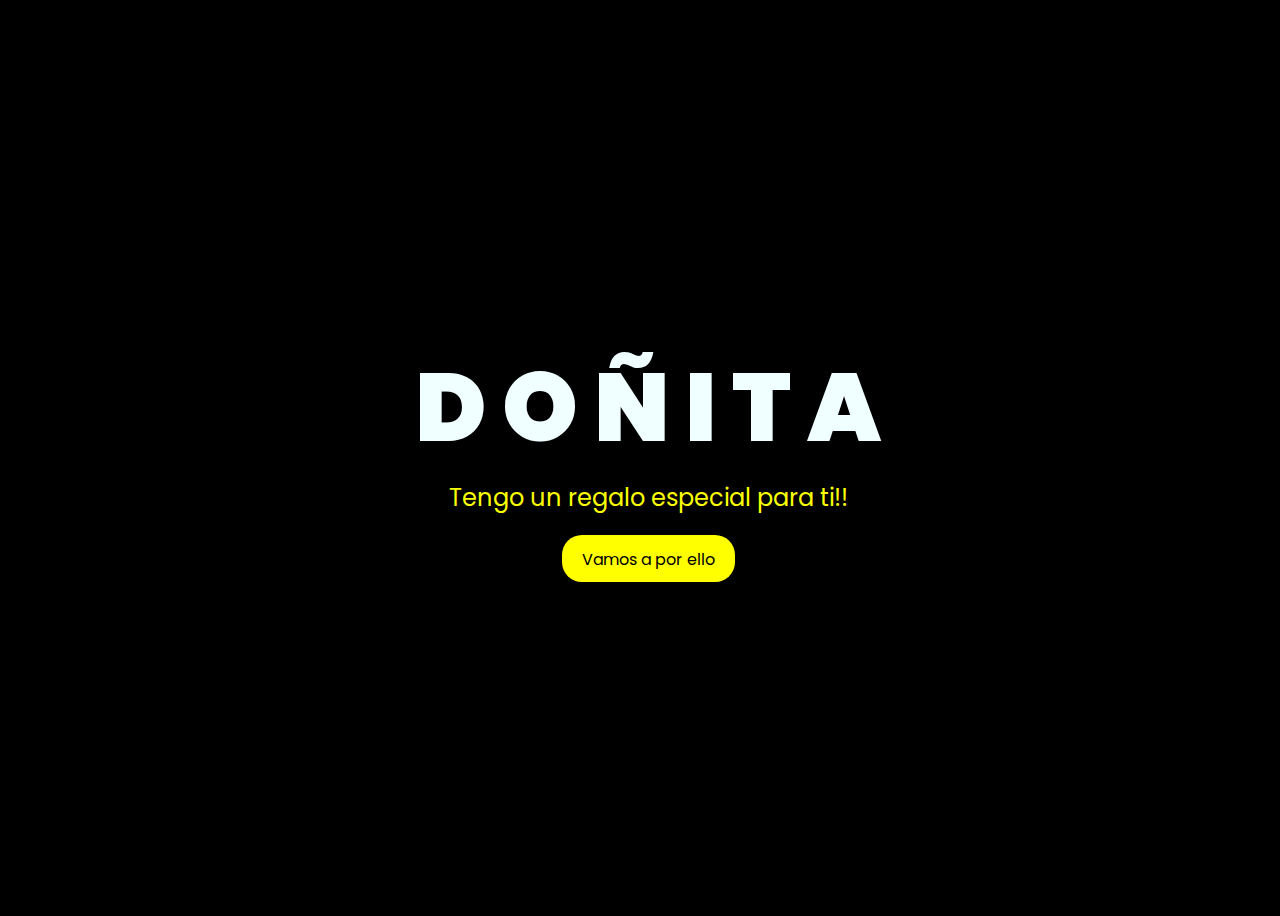
<file: index.html>
<!DOCTYPE html>
<html lang="en">
<head>
    <meta charset="UTF-8">
    <meta http-equiv="X-UA-Compatible" content="IE=edge">
    <meta name="viewport" content="width=device-width, initial-scale=1.0">
    <link rel="stylesheet" href="style.css">
    <link rel="icon" type="image/x-icon">
    <title>EVELYN</title>
</head>
<body>
    <div class="greetings">

        <span>D</span>
        <span>O</span>
        <span>Ñ</span>
        <span>I</span>
	<span>T</span>
	<span>A</span>

    </div>
    <div class="description">
        <span>Tengo un regalo especial para ti!!</span>
    </div>
    <div class="button">
        <button>
            <a href="FLORES.html">Vamos a por ello</a>
        </button>
        
    </div>
</body>
</html>
</file>
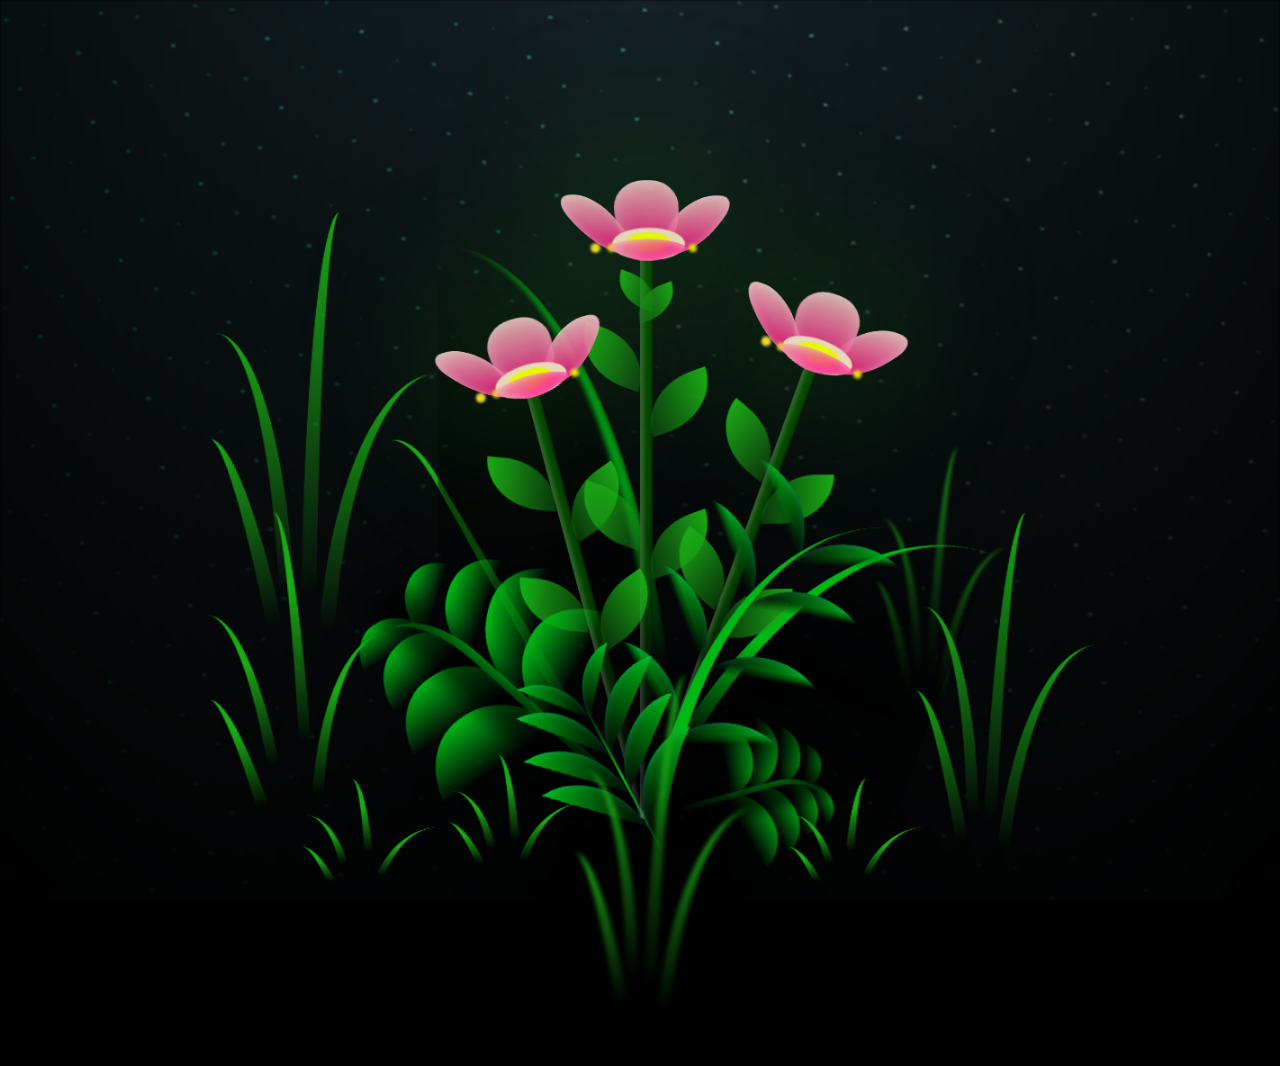
<file: FLORES.html>
<!DOCTYPE html>
<html lang="en">
<head>
    <meta charset="UTF-8">
    <meta http-equiv="X-UA-Compatible" content="IE=edge">
    <meta name="viewport" content="width=device-width, initial-scale=1.0">
    <link rel="stylesheet" href="main.css">
    <link rel="icon" type="image/x-icon">
    <title>EVELYN</title>
</head>

<body class="container">
<audio src="ChristianBasso&HaienQiu-Flowers.mp3" autoplay></audio>
<h1 class="titulo">!ARRIBA ESE ANIMO, EVELYN! <br> <br>
      "Qué hermosas están las flores… me recuerdan a ti 💖"</h1>
  

    <div class="night"></div>
    <div class="flowers">

      <div class="flower flower--1">
        <div class="flower__leafs flower__leafs--1">
          <div class="flower__leaf flower__leaf--1"></div>
          <div class="flower__leaf flower__leaf--2"></div>
          <div class="flower__leaf flower__leaf--3"></div>
          <div class="flower__leaf flower__leaf--4"></div>
          <div class="flower__white-circle"></div>
  
          <div class="flower__light flower__light--1"></div>
          <div class="flower__light flower__light--2"></div>
          <div class="flower__light flower__light--3"></div>
          <div class="flower__light flower__light--4"></div>
          <div class="flower__light flower__light--5"></div>
          <div class="flower__light flower__light--6"></div>
          <div class="flower__light flower__light--7"></div>
          <div class="flower__light flower__light--8"></div>
  
        </div>
        <div class="flower__line">
          <div class="flower__line__leaf flower__line__leaf--1"></div>
          <div class="flower__line__leaf flower__line__leaf--2"></div>
          <div class="flower__line__leaf flower__line__leaf--3"></div>
          <div class="flower__line__leaf flower__line__leaf--4"></div>
          <div class="flower__line__leaf flower__line__leaf--5"></div>
          <div class="flower__line__leaf flower__line__leaf--6"></div>
        </div>
      </div>
  
      <div class="flower flower--2">
        <div class="flower__leafs flower__leafs--2">
          <div class="flower__leaf flower__leaf--1"></div>
          <div class="flower__leaf flower__leaf--2"></div>
          <div class="flower__leaf flower__leaf--3"></div>
          <div class="flower__leaf flower__leaf--4"></div>
          <div class="flower__white-circle"></div>
  
          <div class="flower__light flower__light--1"></div>
          <div class="flower__light flower__light--2"></div>
          <div class="flower__light flower__light--3"></div>
          <div class="flower__light flower__light--4"></div>
          <div class="flower__light flower__light--5"></div>
          <div class="flower__light flower__light--6"></div>
          <div class="flower__light flower__light--7"></div>
          <div class="flower__light flower__light--8"></div>
  
        </div>
        <div class="flower__line">
          <div class="flower__line__leaf flower__line__leaf--1"></div>
          <div class="flower__line__leaf flower__line__leaf--2"></div>
          <div class="flower__line__leaf flower__line__leaf--3"></div>
          <div class="flower__line__leaf flower__line__leaf--4"></div>
        </div>
      </div>
  
      <div class="flower flower--3">
        <div class="flower__leafs flower__leafs--3">
          <div class="flower__leaf flower__leaf--1"></div>
          <div class="flower__leaf flower__leaf--2"></div>
          <div class="flower__leaf flower__leaf--3"></div>
          <div class="flower__leaf flower__leaf--4"></div>
          <div class="flower__white-circle"></div>
  
          <div class="flower__light flower__light--1"></div>
          <div class="flower__light flower__light--2"></div>
          <div class="flower__light flower__light--3"></div>
          <div class="flower__light flower__light--4"></div>
          <div class="flower__light flower__light--5"></div>
          <div class="flower__light flower__light--6"></div>
          <div class="flower__light flower__light--7"></div>
          <div class="flower__light flower__light--8"></div>
  
        </div>
        <div class="flower__line">
          <div class="flower__line__leaf flower__line__leaf--1"></div>
          <div class="flower__line__leaf flower__line__leaf--2"></div>
          <div class="flower__line__leaf flower__line__leaf--3"></div>
          <div class="flower__line__leaf flower__line__leaf--4"></div>
        </div>
      </div>
  
      <div class="grow-ans" style="--d:1.2s">
        <div class="flower__g-long">
          <div class="flower__g-long__top"></div>
          <div class="flower__g-long__bottom"></div>
        </div>
      </div>
  
      <div class="growing-grass">
        <div class="flower__grass flower__grass--1">
          <div class="flower__grass--top"></div>
          <div class="flower__grass--bottom"></div>
          <div class="flower__grass__leaf flower__grass__leaf--1"></div>
          <div class="flower__grass__leaf flower__grass__leaf--2"></div>
          <div class="flower__grass__leaf flower__grass__leaf--3"></div>
          <div class="flower__grass__leaf flower__grass__leaf--4"></div>
          <div class="flower__grass__leaf flower__grass__leaf--5"></div>
          <div class="flower__grass__leaf flower__grass__leaf--6"></div>
          <div class="flower__grass__leaf flower__grass__leaf--7"></div>
          <div class="flower__grass__leaf flower__grass__leaf--8"></div>
          <div class="flower__grass__overlay"></div>
        </div>
      </div>
  
      <div class="growing-grass">
        <div class="flower__grass flower__grass--2">
          <div class="flower__grass--top"></div>
          <div class="flower__grass--bottom"></div>
          <div class="flower__grass__leaf flower__grass__leaf--1"></div>
          <div class="flower__grass__leaf flower__grass__leaf--2"></div>
          <div class="flower__grass__leaf flower__grass__leaf--3"></div>
          <div class="flower__grass__leaf flower__grass__leaf--4"></div>
          <div class="flower__grass__leaf flower__grass__leaf--5"></div>
          <div class="flower__grass__leaf flower__grass__leaf--6"></div>
          <div class="flower__grass__leaf flower__grass__leaf--7"></div>
          <div class="flower__grass__leaf flower__grass__leaf--8"></div>
          <div class="flower__grass__overlay"></div>
        </div>
      </div>
  
      <div class="grow-ans" style="--d:2.4s">
        <div class="flower__g-right flower__g-right--1">
          <div class="leaf"></div>
        </div>
      </div>
  
      <div class="grow-ans" style="--d:2.8s">
        <div class="flower__g-right flower__g-right--2">
          <div class="leaf"></div>
        </div>
      </div>
  
      <div class="grow-ans" style="--d:2.8s">
        <div class="flower__g-front">
          <div class="flower__g-front__leaf-wrapper flower__g-front__leaf-wrapper--1">
            <div class="flower__g-front__leaf"></div>
          </div>
          <div class="flower__g-front__leaf-wrapper flower__g-front__leaf-wrapper--2">
            <div class="flower__g-front__leaf"></div>
          </div>
          <div class="flower__g-front__leaf-wrapper flower__g-front__leaf-wrapper--3">
            <div class="flower__g-front__leaf"></div>
          </div>
          <div class="flower__g-front__leaf-wrapper flower__g-front__leaf-wrapper--4">
            <div class="flower__g-front__leaf"></div>
          </div>
          <div class="flower__g-front__leaf-wrapper flower__g-front__leaf-wrapper--5">
            <div class="flower__g-front__leaf"></div>
          </div>
          <div class="flower__g-front__leaf-wrapper flower__g-front__leaf-wrapper--6">
            <div class="flower__g-front__leaf"></div>
          </div>
          <div class="flower__g-front__leaf-wrapper flower__g-front__leaf-wrapper--7">
            <div class="flower__g-front__leaf"></div>
          </div>
          <div class="flower__g-front__leaf-wrapper flower__g-front__leaf-wrapper--8">
            <div class="flower__g-front__leaf"></div>
          </div>
          <div class="flower__g-front__line"></div>
        </div>
      </div>
  
      <div class="grow-ans" style="--d:3.2s">
        <div class="flower__g-fr">
          <div class="leaf"></div>
          <div class="flower__g-fr__leaf flower__g-fr__leaf--1"></div>
          <div class="flower__g-fr__leaf flower__g-fr__leaf--2"></div>
          <div class="flower__g-fr__leaf flower__g-fr__leaf--3"></div>
          <div class="flower__g-fr__leaf flower__g-fr__leaf--4"></div>
          <div class="flower__g-fr__leaf flower__g-fr__leaf--5"></div>
          <div class="flower__g-fr__leaf flower__g-fr__leaf--6"></div>
          <div class="flower__g-fr__leaf flower__g-fr__leaf--7"></div>
          <div class="flower__g-fr__leaf flower__g-fr__leaf--8"></div>
        </div>
      </div>
  
      <div class="long-g long-g--0">
        <div class="grow-ans" style="--d:3s">
          <div class="leaf leaf--0"></div>
        </div>
        <div class="grow-ans" style="--d:2.2s">
          <div class="leaf leaf--1"></div>
        </div>
        <div class="grow-ans" style="--d:3.4s">
          <div class="leaf leaf--2"></div>
        </div>
        <div class="grow-ans" style="--d:3.6s">
          <div class="leaf leaf--3"></div>
        </div>
      </div>
  
      <div class="long-g long-g--1">
        <div class="grow-ans" style="--d:3.6s">
          <div class="leaf leaf--0"></div>
        </div>
        <div class="grow-ans" style="--d:3.8s">
          <div class="leaf leaf--1"></div>
        </div>
        <div class="grow-ans" style="--d:4s">
          <div class="leaf leaf--2"></div>
        </div>
        <div class="grow-ans" style="--d:4.2s">
          <div class="leaf leaf--3"></div>
        </div>
      </div>
  
      <div class="long-g long-g--2">
        <div class="grow-ans" style="--d:4s">
          <div class="leaf leaf--0"></div>
        </div>
        <div class="grow-ans" style="--d:4.2s">
          <div class="leaf leaf--1"></div>
        </div>
        <div class="grow-ans" style="--d:4.4s">
          <div class="leaf leaf--2"></div>
        </div>
        <div class="grow-ans" style="--d:4.6s">
          <div class="leaf leaf--3"></div>
        </div>
      </div>
  
      <div class="long-g long-g--3">
        <div class="grow-ans" style="--d:4s">
          <div class="leaf leaf--0"></div>
        </div>
        <div class="grow-ans" style="--d:4.2s">
          <div class="leaf leaf--1"></div>
        </div>
        <div class="grow-ans" style="--d:3s">
          <div class="leaf leaf--2"></div>
        </div>
        <div class="grow-ans" style="--d:3.6s">
          <div class="leaf leaf--3"></div>
        </div>
      </div>
  
      <div class="long-g long-g--4">
        <div class="grow-ans" style="--d:4s">
          <div class="leaf leaf--0"></div>
        </div>
        <div class="grow-ans" style="--d:4.2s">
          <div class="leaf leaf--1"></div>
        </div>
        <div class="grow-ans" style="--d:3s">
          <div class="leaf leaf--2"></div>
        </div>
        <div class="grow-ans" style="--d:3.6s">
          <div class="leaf leaf--3"></div>
        </div>
      </div>
  
      <div class="long-g long-g--5">
        <div class="grow-ans" style="--d:4s">
          <div class="leaf leaf--0"></div>
        </div>
        <div class="grow-ans" style="--d:4.2s">
          <div class="leaf leaf--1"></div>
        </div>
        <div class="grow-ans" style="--d:3s">
          <div class="leaf leaf--2"></div>
        </div>
        <div class="grow-ans" style="--d:3.6s">
          <div class="leaf leaf--3"></div>
        </div>
      </div>
  
      <div class="long-g long-g--6">
        <div class="grow-ans" style="--d:4.2s">
          <div class="leaf leaf--0"></div>
        </div>
        <div class="grow-ans" style="--d:4.4s">
          <div class="leaf leaf--1"></div>
        </div>
        <div class="grow-ans" style="--d:4.6s">
          <div class="leaf leaf--2"></div>
        </div>
        <div class="grow-ans" style="--d:4.8s">
          <div class="leaf leaf--3"></div>
        </div>
      </div>
  
      <div class="long-g long-g--7">
        <div class="grow-ans" style="--d:3s">
          <div class="leaf leaf--0"></div>
        </div>
        <div class="grow-ans" style="--d:3.2s">
          <div class="leaf leaf--1"></div>
        </div>
        <div class="grow-ans" style="--d:3.5s">
          <div class="leaf leaf--2"></div>
        </div>
        <div class="grow-ans" style="--d:3.6s">
          <div class="leaf leaf--3"></div>
        </div>
      </div>
    </div>
    <script src="main.js"></script>

  </body>
</html>
</file>
<file: style.css>
@import url('https://fonts.googleapis.com/css2?family=Poppins:ital,wght@0,500;1,900&display=swap');
*{
    font-family: 'Poppins',cursive;
}
body{
    color: azure;
    width: 100%;
    height: 100vh;
    display: flex;
    flex-direction: column;
    align-items: center;
    justify-content: center;
    background-color: black;
}
.greetings{
    font-size: 6rem;
    font-weight: 900;
}
.greetings > span{
    animation: glow 2.5s ease-in-out infinite;
}
@keyframes glow{
    0%, 100%{
        color: #fff;
        text-shadow: 0 0 12px #fbff00, 0 0 50px #fbff00, 0 0 100px #fbff00;
    }
    10%, 90%{
        color: #696565;
        text-shadow: none;
    }
}
.greetings > span:nth-child(2){
    animation-delay: .2s ;
}
.greetings > span:nth-child(3){
    animation-delay: .4s ;
}
.greetings > span:nth-child(4){
    animation-delay: .6s;
}
.greetings > span:nth-child(5){
    animation-delay: .8s;
}
.greetings > span:nth-child(6){
    animation-delay: 1s;
}
.greetings > span:nth-child(7){
    animation-delay: 1.1s;
}



.description{
    font-size: 1.5rem;
    margin-bottom: 20px;
}

.button a{
    text-decoration: none;
    font-size: 1rem;
    color: #111;
}

@media screen and (max-width:574px){
    .greetings{
        display: block;
        font-size: 3rem;
        font-weight: 500;
        text-align: center;
    }
    .description{
        font-size: 1rem;
    }
    
    .button a{
        font-size: .5rem;
    }
}

.description{
    color: #fbff00;
}

/* Estilo para el botón */
.button button {
    background-color: yellow; /* Fondo amarillo */
    border: none; /* Sin bordes */
    padding: 10px 20px; /* Ajusta el relleno según tu preferencia */
    font-size: 18px; /* Tamaño de fuente */
    cursor: pointer;
    position: relative; /* Necesario para el resplandor */
    border-radius: 20px; /* Esquinas redondeadas */
    transition: background-color 0.3s ease-in-out; /* Transición suave para el color de fondo */
  }
  
  /* Estilo para el enlace dentro del botón */
  .button button a {
    text-decoration: none; /* Elimina el subrayado del enlace */
    color: inherit; /* Hereda el color del texto del botón */
  }
  
  /* Efecto de resplandor al pasar el cursor sobre el botón */
  .button button:hover {
    background-color: orange; /* Cambia el color de fondo al pasar el mouse a naranja */
    box-shadow: 0 0 10px yellow, 0 0 20px yellow, 0 0 30px yellow; /* Efecto de resplandor amarillo */
  }
</file>
<file: main.css>
*,
*::after,
*::before {
  padding: 0;
  margin: 0;
  box-sizing: border-box;
}

:root {
  --dark-color: #000;
}

body {
  display: flex;
  align-items: flex-end;
  justify-content: center;
  min-height: 100vh;
  background-color: var(--dark-color);
  overflow: hidden;
  perspective: 1000px;
}

.titulo {
  margin-bottom: 495px;
  font-family: "Arial Narrow", Arial, sans-serif;
  color: yellow;
  position: absolute;
  font-weight: bold;
  letter-spacing: 10px;
  opacity: 0;
  animation: fadeIn 3s ease-in-out forwards;
  text-align: center;
}
@keyframes fadeIn {
  from {
    opacity: 0;
  }
  to {
    opacity: 1;
  }
}


.night {
  z-index: -1;
  position: absolute;
  left: 50%;
  top: 0;
  transform: translateX(-50%);
  width: 100%;
  height: 100%;
  filter: blur(0.1vmin);
  background-image: radial-gradient(
      ellipse at top,
      transparent 0%,
      var(--dark-color)
    ),
    radial-gradient(
      ellipse at bottom,
      var(--dark-color),
      rgba(145, 233, 255, 0.2)
    ),
    repeating-linear-gradient(
      220deg,
      rgb(0, 0, 0) 0px,
      rgb(0, 0, 0) 19px,
      transparent 19px,
      transparent 22px
    ),
    repeating-linear-gradient(
      189deg,
      rgb(0, 0, 0) 0px,
      rgb(0, 0, 0) 19px,
      transparent 19px,
      transparent 22px
    ),
    repeating-linear-gradient(
      148deg,
      rgb(0, 0, 0) 0px,
      rgb(0, 0, 0) 19px,
      transparent 19px,
      transparent 22px
    ),
    linear-gradient(90deg, rgb(0, 255, 250), rgb(240, 240, 240));
}





.flowers {
  position: relative;
  transform: scale(0.9);
}

@media only screen and (max-width: 600px) {
  /* Estilos específicos para dispositivos con un ancho máximo de 600px */
.flowers {
      font-size: 14px;
      margin-bottom: 35%;
      letter-spacing: 3px;
      transform: scale(1.0);
}

}


.flower {
  position: absolute;
  bottom: 10vmin;
  transform-origin: bottom center;
  z-index: 10;
  --fl-speed: 0.8s;
}
.flower--1 {
  -webkit-animation: moving-flower-1 4s linear infinite;
          animation: moving-flower-1 4s linear infinite;
}
.flower--1 .flower__line {
  height: 70vmin;
  -webkit-animation-delay: 0.3s;
          animation-delay: 0.3s;
}
.flower--1 .flower__line__leaf--1 {
  -webkit-animation: blooming-leaf-right var(--fl-speed) 1.6s backwards;
          animation: blooming-leaf-right var(--fl-speed) 1.6s backwards;
}
.flower--1 .flower__line__leaf--2 {
  -webkit-animation: blooming-leaf-right var(--fl-speed) 1.4s backwards;
          animation: blooming-leaf-right var(--fl-speed) 1.4s backwards;
}
.flower--1 .flower__line__leaf--3 {
  -webkit-animation: blooming-leaf-left var(--fl-speed) 1.2s backwards;
          animation: blooming-leaf-left var(--fl-speed) 1.2s backwards;
}
.flower--1 .flower__line__leaf--4 {
  -webkit-animation: blooming-leaf-left var(--fl-speed) 1s backwards;
          animation: blooming-leaf-left var(--fl-speed) 1s backwards;
}
.flower--1 .flower__line__leaf--5 {
  -webkit-animation: blooming-leaf-right var(--fl-speed) 1.8s backwards;
          animation: blooming-leaf-right var(--fl-speed) 1.8s backwards;
}
.flower--1 .flower__line__leaf--6 {
  -webkit-animation: blooming-leaf-left var(--fl-speed) 2s backwards;
          animation: blooming-leaf-left var(--fl-speed) 2s backwards;
}
.flower--2 {
  left: 50%;
  transform: rotate(20deg);
  -webkit-animation: moving-flower-2 4s linear infinite;
          animation: moving-flower-2 4s linear infinite;
}
.flower--2 .flower__line {
  height: 60vmin;
  -webkit-animation-delay: 0.6s;
          animation-delay: 0.6s;
}
.flower--2 .flower__line__leaf--1 {
  -webkit-animation: blooming-leaf-right var(--fl-speed) 1.9s backwards;
          animation: blooming-leaf-right var(--fl-speed) 1.9s backwards;
}
.flower--2 .flower__line__leaf--2 {
  -webkit-animation: blooming-leaf-right var(--fl-speed) 1.7s backwards;
          animation: blooming-leaf-right var(--fl-speed) 1.7s backwards;
}
.flower--2 .flower__line__leaf--3 {
  -webkit-animation: blooming-leaf-left var(--fl-speed) 1.5s backwards;
          animation: blooming-leaf-left var(--fl-speed) 1.5s backwards;
}
.flower--2 .flower__line__leaf--4 {
  -webkit-animation: blooming-leaf-left var(--fl-speed) 1.3s backwards;
          animation: blooming-leaf-left var(--fl-speed) 1.3s backwards;
}
.flower--3 {
  left: 50%;
  transform: rotate(-15deg);
  -webkit-animation: moving-flower-3 4s linear infinite;
          animation: moving-flower-3 4s linear infinite;
}
.flower--3 .flower__line {
  -webkit-animation-delay: 0.9s;
          animation-delay: 0.9s;
}
.flower--3 .flower__line__leaf--1 {
  -webkit-animation: blooming-leaf-right var(--fl-speed) 2.5s backwards;
          animation: blooming-leaf-right var(--fl-speed) 2.5s backwards;
}
.flower--3 .flower__line__leaf--2 {
  -webkit-animation: blooming-leaf-right var(--fl-speed) 2.3s backwards;
          animation: blooming-leaf-right var(--fl-speed) 2.3s backwards;
}
.flower--3 .flower__line__leaf--3 {
  -webkit-animation: blooming-leaf-left var(--fl-speed) 2.1s backwards;
          animation: blooming-leaf-left var(--fl-speed) 2.1s backwards;
}
.flower--3 .flower__line__leaf--4 {
  -webkit-animation: blooming-leaf-left var(--fl-speed) 1.9s backwards;
          animation: blooming-leaf-left var(--fl-speed) 1.9s backwards;
}
.flower__leafs {
  position: relative;
  -webkit-animation: blooming-flower 2s backwards;
          animation: blooming-flower 2s backwards;
}
.flower__leafs--1 {
  -webkit-animation-delay: 1.1s;
          animation-delay: 1.1s;
}
.flower__leafs--2 {
  -webkit-animation-delay: 1.4s;
          animation-delay: 1.4s;
}
.flower__leafs--3 {
  -webkit-animation-delay: 1.7s;
          animation-delay: 1.7s;
}
.flower__leafs::after {
  content: "";
  position: absolute;
  left: 0;
  top: 0;
  transform: translate(-50%, -100%);
  width: 8vmin;
  height: 8vmin;
  background-color: #1aaa15;
  filter: blur(10vmin);
}
.flower__leaf {
  position: absolute;
  bottom: 0;
  left: 50%;
  width: 8vmin;
  height: 11vmin;
  border-radius: 51% 49% 47% 53%/44% 45% 55% 69%;
  background-color: #1aaa15;
  background-image: linear-gradient(to top, #FF0080, pink );
  transform-origin: bottom center;
  opacity: 0.9;
  box-shadow: inset 0 0 2vmin rgba(255, 255, 255, 0.5);
}
.flower__leaf--1 {
  transform: translate(-10%, 1%) rotateY(40deg) rotateX(-50deg);
}
.flower__leaf--2 {
  transform: translate(-50%, -4%) rotateX(40deg);
}
.flower__leaf--3 {
  transform: translate(-90%, 0%) rotateY(45deg) rotateX(50deg);
}
.flower__leaf--4 {
  width: 8vmin;
  height: 8vmin;
  transform-origin: bottom left;
  border-radius: 4vmin 10vmin 4vmin 4vmin;
  transform: translate(0%, 18%) rotateX(70deg) rotate(-43deg);
  background-image: linear-gradient(to top, #FF0080, #EA899A);
  z-index: 1;
  opacity: 0.8;
}
.flower__white-circle {
  position: absolute;
  left: -3.5vmin;
  top: -3vmin;
  width: 9vmin;
  height: 4vmin;
  border-radius: 50%;
  background-color: #FDDDCA;
}
.flower__white-circle::after {
  content: "";
  position: absolute;
  left: 50%;
  top: 45%;
  transform: translate(-50%, -50%);
  width: 60%;
  height: 60%;
  border-radius: inherit;
  background-image: repeating-linear-gradient(135deg, yellow 0px, 
  yellow 1px, transparent 1px, transparent 12px), repeating-linear-gradient(45deg, 
  yellow 0px, yellow 1px, transparent 1px, transparent 12px), 
  repeating-linear-gradient(67.5deg, yellow 0px, yellow 1px, 
  transparent 1px, transparent 12px), repeating-linear-gradient(135deg, yellow 0px, 
  yellow 1px, transparent 1px, transparent 12px), repeating-linear-gradient(45deg, 
  yellow 0px, yellow 1px, transparent 1px, transparent 12px), 
  repeating-linear-gradient(112.5deg, yellow 0px, yellow 1px, 
  transparent 1px, transparent 12px), repeating-linear-gradient(112.5deg, yellow 0px, 
  yellow 1px, transparent 1px, transparent 12px), repeating-linear-gradient(45deg, 
  yellow 0px, yellow 1px, transparent 1px, transparent 12px), 
  repeating-linear-gradient(22.5deg, yellow 0px, yellow 1px, 
  transparent 1px, transparent 12px), repeating-linear-gradient(45deg, yellow 0px, 
  yellow 1px, transparent 1px, transparent 12px), repeating-linear-gradient(22.5deg, 
  yellow 0px, yellow 1px, transparent 1px, transparent 12px), 
  repeating-linear-gradient(135deg, yellow 0px, yellow 1px, 
  transparent 1px, transparent 12px), repeating-linear-gradient(157.5deg, yellow 0px, 
  yellow 1px, transparent 1px, transparent 12px), repeating-linear-gradient(67.5deg, 
  yellow 0px, yellow 1px, transparent 1px, transparent 12px), 
  repeating-linear-gradient(67.5deg, yellow 0px, yellow 1px, 
  transparent 1px, transparent 12px), linear-gradient(90deg, yellow, yellow);
}
.flower__line {
  height: 55vmin;
  width: 1.5vmin;
  background-image: linear-gradient(to left, rgba(0, 0, 0, 0.2), transparent, 
  rgba(255, 255, 255, 0.2)), linear-gradient(to top, transparent 10%, #064600, #064600);
  box-shadow: inset 0 0 2px rgba(0, 0, 0, 0.5);
  -webkit-animation: grow-flower-tree 4s backwards;
          animation: grow-flower-tree 4s backwards;
}
.flower__line__leaf {
  --w: 7vmin;
  --h: calc(var(--w) + 2vmin);
  position: absolute;
  top: 20%;
  left: 90%;
  width: var(--w);
  height: var(--h);
  border-top-right-radius: var(--h);
  border-bottom-left-radius: var(--h);
  background-image: linear-gradient(to top, rgba(20, 122, 20, 0.4), #1aaa15);
}
.flower__line__leaf--1 {
  transform: rotate(70deg) rotateY(30deg);
}
.flower__line__leaf--2 {
  top: 45%;
  transform: rotate(70deg) rotateY(30deg);
}
.flower__line__leaf--3, .flower__line__leaf--4, .flower__line__leaf--6 {
  border-top-right-radius: 0;
  border-bottom-left-radius: 0;
  border-top-left-radius: var(--h);
  border-bottom-right-radius: var(--h);
  left: -460%;
  top: 12%;
  transform: rotate(-70deg) rotateY(30deg);
}
.flower__line__leaf--4 {
  top: 40%;
}
.flower__line__leaf--5 {
  top: 0;
  transform-origin: left;
  transform: rotate(70deg) rotateY(30deg) scale(0.6);
}
.flower__line__leaf--6 {
  top: -2%;
  left: -450%;
  transform-origin: right;
  transform: rotate(-70deg) rotateY(30deg) scale(0.6);
}
.flower__light {
  position: absolute;
  bottom: 0vmin;
  width: 1vmin;
  height: 1vmin;
  background-color: rgb(255, 192, 203);
  border-radius: 50%;
  filter: blur(0.2vmin);
  -webkit-animation: light-ans 4s linear infinite backwards;
          animation: light-ans 4s linear infinite backwards;
}
.flower__light:nth-child(odd) {
  background-color: #fce700;
}
.flower__light--1 {
  left: -2vmin;
  -webkit-animation-delay: 1s;
          animation-delay: 1s;
}
.flower__light--2 {
  left: 3vmin;
  -webkit-animation-delay: 0.5s;
          animation-delay: 0.5s;
}
.flower__light--3 {
  left: -6vmin;
  -webkit-animation-delay: 0.3s;
          animation-delay: 0.3s;
}
.flower__light--4 {
  left: 6vmin;
  -webkit-animation-delay: 0.9s;
          animation-delay: 0.9s;
}
.flower__light--5 {
  left: -1vmin;
  -webkit-animation-delay: 1.5s;
          animation-delay: 1.5s;
}
.flower__light--6 {
  left: -4vmin;
  -webkit-animation-delay: 3s;
          animation-delay: 3s;
}
.flower__light--7 {
  left: 3vmin;
  -webkit-animation-delay: 2s;
          animation-delay: 2s;
}
.flower__light--8 {
  left: -6vmin;
  -webkit-animation-delay: 3.5s;
          animation-delay: 3.5s;
}
.flower__grass {
  --c: #00b815;
  --line-w: 1.5vmin;
  position: absolute;
  bottom: 12vmin;
  left: -7vmin;
  display: flex;
  flex-direction: column;
  align-items: flex-end;
  z-index: 20;
  transform-origin: bottom center;
  transform: rotate(-48deg) rotateY(40deg);
}
.flower__grass--1 {
  -webkit-animation: moving-grass 2s linear infinite;
          animation: moving-grass 2s linear infinite;
}
.flower__grass--2 {
  left: 2vmin;
  bottom: 10vmin;
  transform: scale(0.5) rotate(75deg) rotateX(10deg) rotateY(-200deg);
  opacity: 0.8;
  z-index: 0;
  -webkit-animation: moving-grass--2 1.5s linear infinite;
          animation: moving-grass--2 1.5s linear infinite;
}
.flower__grass--top {
  width: 7vmin;
  height: 10vmin;
  border-top-right-radius: 100%;
  border-right: var(--line-w) solid var(--c);
  transform-origin: bottom center;
  transform: rotate(-2deg);
}
.flower__grass--bottom {
  margin-top: -2px;
  width: var(--line-w);
  height: 25vmin;
  background-image: linear-gradient(to top, transparent, var(--c));
}
.flower__grass__leaf {
  --size: 10vmin;
  position: absolute;
  width: calc(var(--size) * 2.1);
  height: var(--size);
  border-top-left-radius: var(--size);
  border-top-right-radius: var(--size);
  background-image: linear-gradient(to top, transparent, transparent 30%, var(--c));
  z-index: 100;
}
.flower__grass__leaf--1 {
  top: -6%;
  left: 30%;
  --size: 6vmin;
  transform: rotate(-20deg);
  -webkit-animation: growing-grass-ans--1 2s 2.6s backwards;
          animation: growing-grass-ans--1 2s 2.6s backwards;
}
@-webkit-keyframes growing-grass-ans--1 {
  0% {
    transform-origin: bottom left;
    transform: rotate(-20deg) scale(0);
  }
}
@keyframes growing-grass-ans--1 {
  0% {
    transform-origin: bottom left;
    transform: rotate(-20deg) scale(0);
  }
}
.flower__grass__leaf--2 {
  top: -5%;
  left: -110%;
  --size: 6vmin;
  transform: rotate(10deg);
  -webkit-animation: growing-grass-ans--2 2s 2.4s linear backwards;
          animation: growing-grass-ans--2 2s 2.4s linear backwards;
}
@-webkit-keyframes growing-grass-ans--2 {
  0% {
    transform-origin: bottom right;
    transform: rotate(10deg) scale(0);
  }
}
@keyframes growing-grass-ans--2 {
  0% {
    transform-origin: bottom right;
    transform: rotate(10deg) scale(0);
  }
}
.flower__grass__leaf--3 {
  top: 5%;
  left: 60%;
  --size: 8vmin;
  transform: rotate(-18deg) rotateX(-20deg);
  -webkit-animation: growing-grass-ans--3 2s 2.2s linear backwards;
          animation: growing-grass-ans--3 2s 2.2s linear backwards;
}
@-webkit-keyframes growing-grass-ans--3 {
  0% {
    transform-origin: bottom left;
    transform: rotate(-18deg) rotateX(-20deg) scale(0);
  }
}
@keyframes growing-grass-ans--3 {
  0% {
    transform-origin: bottom left;
    transform: rotate(-18deg) rotateX(-20deg) scale(0);
  }
}
.flower__grass__leaf--4 {
  top: 6%;
  left: -135%;
  --size: 8vmin;
  transform: rotate(2deg);
  -webkit-animation: growing-grass-ans--4 2s 2s linear backwards;
          animation: growing-grass-ans--4 2s 2s linear backwards;
}
@-webkit-keyframes growing-grass-ans--4 {
  0% {
    transform-origin: bottom right;
    transform: rotate(2deg) scale(0);
  }
}
@keyframes growing-grass-ans--4 {
  0% {
    transform-origin: bottom right;
    transform: rotate(2deg) scale(0);
  }
}
.flower__grass__leaf--5 {
  top: 20%;
  left: 60%;
  --size: 10vmin;
  transform: rotate(-24deg) rotateX(-20deg);
  -webkit-animation: growing-grass-ans--5 2s 1.8s linear backwards;
          animation: growing-grass-ans--5 2s 1.8s linear backwards;
}
@-webkit-keyframes growing-grass-ans--5 {
  0% {
    transform-origin: bottom left;
    transform: rotate(-24deg) rotateX(-20deg) scale(0);
  }
}
@keyframes growing-grass-ans--5 {
  0% {
    transform-origin: bottom left;
    transform: rotate(-24deg) rotateX(-20deg) scale(0);
  }
}
.flower__grass__leaf--6 {
  top: 22%;
  left: -180%;
  --size: 10vmin;
  transform: rotate(10deg);
  -webkit-animation: growing-grass-ans--6 2s 1.6s linear backwards;
          animation: growing-grass-ans--6 2s 1.6s linear backwards;
}
@-webkit-keyframes growing-grass-ans--6 {
  0% {
    transform-origin: bottom right;
    transform: rotate(10deg) scale(0);
  }
}
@keyframes growing-grass-ans--6 {
  0% {
    transform-origin: bottom right;
    transform: rotate(10deg) scale(0);
  }
}
.flower__grass__leaf--7 {
  top: 39%;
  left: 70%;
  --size: 10vmin;
  transform: rotate(-10deg);
  -webkit-animation: growing-grass-ans--7 2s 1.4s linear backwards;
          animation: growing-grass-ans--7 2s 1.4s linear backwards;
}
@-webkit-keyframes growing-grass-ans--7 {
  0% {
    transform-origin: bottom left;
    transform: rotate(-10deg) scale(0);
  }
}
@keyframes growing-grass-ans--7 {
  0% {
    transform-origin: bottom left;
    transform: rotate(-10deg) scale(0);
  }
}
.flower__grass__leaf--8 {
  top: 40%;
  left: -215%;
  --size: 11vmin;
  transform: rotate(10deg);
  -webkit-animation: growing-grass-ans--8 2s 1.2s linear backwards;
          animation: growing-grass-ans--8 2s 1.2s linear backwards;
}
@-webkit-keyframes growing-grass-ans--8 {
  0% {
    transform-origin: bottom right;
    transform: rotate(10deg) scale(0);
  }
}
@keyframes growing-grass-ans--8 {
  0% {
    transform-origin: bottom right;
    transform: rotate(10deg) scale(0);
  }
}
.flower__grass__overlay {
  position: absolute;
  top: -10%;
  right: 0%;
  width: 100%;
  height: 100%;
  background-color: rgba(0, 0, 0, 0.6);
  filter: blur(1.5vmin);
  z-index: 100;
}
.flower__g-long {
  --w: 2vmin;
  --h: 6vmin;
  --c: #1aaa15;
  position: absolute;
  bottom: 10vmin;
  left: -3vmin;
  transform-origin: bottom center;
  transform: rotate(-30deg) rotateY(-20deg);
  display: flex;
  flex-direction: column;
  align-items: flex-end;
  -webkit-animation: flower-g-long-ans 3s linear infinite;
          animation: flower-g-long-ans 3s linear infinite;
}
@-webkit-keyframes flower-g-long-ans {
  0%, 100% {
    transform: rotate(-30deg) rotateY(-20deg);
  }
  50% {
    transform: rotate(-32deg) rotateY(-20deg);
  }
}
@keyframes flower-g-long-ans {
  0%, 100% {
    transform: rotate(-30deg) rotateY(-20deg);
  }
  50% {
    transform: rotate(-32deg) rotateY(-20deg);
  }
}
.flower__g-long__top {
  top: calc(var(--h) * -1);
  width: calc(var(--w) + 1vmin);
  height: var(--h);
  border-top-right-radius: 100%;
  border-right: 0.7vmin solid var(--c);
  transform: translate(-0.7vmin, 1vmin);
}
.flower__g-long__bottom {
  width: var(--w);
  height: 50vmin;
  transform-origin: bottom center;
  background-image: linear-gradient(to top, transparent 30%, var(--c));
  box-shadow: inset 0 0 2px rgba(0, 0, 0, 0.5);
  -webkit-clip-path: polygon(35% 0, 65% 1%, 100% 100%, 0% 100%);
          clip-path: polygon(35% 0, 65% 1%, 100% 100%, 0% 100%);
}
.flower__g-right {
  position: absolute;
  bottom: 6vmin;
  left: -2vmin;
  transform-origin: bottom left;
  transform: rotate(20deg);
}
.flower__g-right .leaf {
  width: 30vmin;
  height: 50vmin;
  border-top-left-radius: 100%;
  border-left: 2vmin solid #00b815;
  background-image: linear-gradient(to bottom, transparent, var(--dark-color) 60%);
  -webkit-mask-image: linear-gradient(to top, transparent 30%, #00b815 60%);
}
.flower__g-right--1 {
  -webkit-animation: flower-g-right-ans 2.5s linear infinite;
          animation: flower-g-right-ans 2.5s linear infinite;
}
.flower__g-right--2 {
  left: 5vmin;
  transform: rotateY(-180deg);
  -webkit-animation: flower-g-right-ans--2 3s linear infinite;
          animation: flower-g-right-ans--2 3s linear infinite;
}
.flower__g-right--2 .leaf {
  height: 75vmin;
  filter: blur(0.3vmin);
  opacity: 0.8;
}
@-webkit-keyframes flower-g-right-ans {
  0%, 100% {
    transform: rotate(20deg);
  }
  50% {
    transform: rotate(24deg) rotateX(-20deg);
  }
}
@keyframes flower-g-right-ans {
  0%, 100% {
    transform: rotate(20deg);
  }
  50% {
    transform: rotate(24deg) rotateX(-20deg);
  }
}
@-webkit-keyframes flower-g-right-ans--2 {
  0%, 100% {
    transform: rotateY(-180deg) rotate(0deg) rotateX(-20deg);
  }
  50% {
    transform: rotateY(-180deg) rotate(6deg) rotateX(-20deg);
  }
}
@keyframes flower-g-right-ans--2 {
  0%, 100% {
    transform: rotateY(-180deg) rotate(0deg) rotateX(-20deg);
  }
  50% {
    transform: rotateY(-180deg) rotate(6deg) rotateX(-20deg);
  }
}
.flower__g-front {
  position: absolute;
  bottom: 6vmin;
  left: 2.5vmin;
  z-index: 100;
  transform-origin: bottom center;
  transform: rotate(-28deg) rotateY(30deg) scale(1.04);
  -webkit-animation: flower__g-front-ans 2s linear infinite;
          animation: flower__g-front-ans 2s linear infinite;
}
@-webkit-keyframes flower__g-front-ans {
  0%, 100% {
    transform: rotate(-28deg) rotateY(30deg) scale(1.04);
  }
  50% {
    transform: rotate(-35deg) rotateY(40deg) scale(1.04);
  }
}
@keyframes flower__g-front-ans {
  0%, 100% {
    transform: rotate(-28deg) rotateY(30deg) scale(1.04);
  }
  50% {
    transform: rotate(-35deg) rotateY(40deg) scale(1.04);
  }
}
.flower__g-front__line {
  width: 0.3vmin;
  height: 20vmin;
  background-image: linear-gradient(to top, transparent, #00b815, transparent 100%);
  position: relative;
}
.flower__g-front__leaf-wrapper {
  position: absolute;
  top: 0;
  left: 0;
  transform-origin: bottom left;
  transform: rotate(10deg);
}
.flower__g-front__leaf-wrapper:nth-child(even) {
  left: 0vmin;
  transform: rotateY(-180deg) rotate(5deg);
  -webkit-animation: flower__g-front__leaf-left-ans 1s ease-in backwards;
          animation: flower__g-front__leaf-left-ans 1s ease-in backwards;
}
.flower__g-front__leaf-wrapper:nth-child(odd) {
  -webkit-animation: flower__g-front__leaf-ans 1s ease-in backwards;
          animation: flower__g-front__leaf-ans 1s ease-in backwards;
}
.flower__g-front__leaf-wrapper--1 {
  top: -8vmin;
  transform: scale(0.7);
  -webkit-animation: flower__g-front__leaf-ans 1s 5.5s ease-in backwards !important;
          animation: flower__g-front__leaf-ans 1s 5.5s ease-in backwards !important;
}
.flower__g-front__leaf-wrapper--2 {
  top: -8vmin;
  transform: rotateY(-180deg) scale(0.7) !important;
  -webkit-animation: flower__g-front__leaf-left-ans-2 1s 4.6s ease-in backwards !important;
          animation: flower__g-front__leaf-left-ans-2 1s 4.6s ease-in backwards !important;
}
.flower__g-front__leaf-wrapper--3 {
  top: -3vmin;
  -webkit-animation: flower__g-front__leaf-ans 1s 4.6s ease-in backwards;
          animation: flower__g-front__leaf-ans 1s 4.6s ease-in backwards;
}
.flower__g-front__leaf-wrapper--4 {
  top: -3vmin;
  transform: rotateY(-180deg) scale(0.9) !important;
  -webkit-animation: flower__g-front__leaf-left-ans-2 1s 4.6s ease-in backwards !important;
          animation: flower__g-front__leaf-left-ans-2 1s 4.6s ease-in backwards !important;
}
@-webkit-keyframes flower__g-front__leaf-left-ans-2 {
  0% {
    transform: rotateY(-180deg) scale(0);
  }
}
@keyframes flower__g-front__leaf-left-ans-2 {
  0% {
    transform: rotateY(-180deg) scale(0);
  }
}
.flower__g-front__leaf-wrapper--5, .flower__g-front__leaf-wrapper--6 {
  top: 2vmin;
}
.flower__g-front__leaf-wrapper--7, .flower__g-front__leaf-wrapper--8 {
  top: 6.5vmin;
}
.flower__g-front__leaf-wrapper--2 {
  -webkit-animation-delay: 5.2s !important;
          animation-delay: 5.2s !important;
}
.flower__g-front__leaf-wrapper--3 {
  -webkit-animation-delay: 4.9s !important;
          animation-delay: 4.9s !important;
}
.flower__g-front__leaf-wrapper--5 {
  -webkit-animation-delay: 4.3s !important;
          animation-delay: 4.3s !important;
}
.flower__g-front__leaf-wrapper--6 {
  -webkit-animation-delay: 4.1s !important;
          animation-delay: 4.1s !important;
}
.flower__g-front__leaf-wrapper--7 {
  -webkit-animation-delay: 3.8s !important;
          animation-delay: 3.8s !important;
}
.flower__g-front__leaf-wrapper--8 {
  -webkit-animation-delay: 3.5s !important;
          animation-delay: 3.5s !important;
}
@-webkit-keyframes flower__g-front__leaf-ans {
  0% {
    transform: rotate(10deg) scale(0);
  }
}
@keyframes flower__g-front__leaf-ans {
  0% {
    transform: rotate(10deg) scale(0);
  }
}
@-webkit-keyframes flower__g-front__leaf-left-ans {
  0% {
    transform: rotateY(-180deg) rotate(5deg) scale(0);
  }
}
@keyframes flower__g-front__leaf-left-ans {
  0% {
    transform: rotateY(-180deg) rotate(5deg) scale(0);
  }
}
.flower__g-front__leaf {
  width: 10vmin;
  height: 10vmin;
  border-radius: 100% 0% 0% 100%/100% 100% 0% 0%;
  box-shadow: inset 0 2px 1vmin hsla(184deg, 97%, 58%, 0.2);
  background-image: linear-gradient(to bottom left, transparent, var(--dark-color)), 
  linear-gradient(to bottom right, #00b815 50%, transparent 50%, transparent);
  -webkit-mask-image: linear-gradient(to bottom right, #00b815 50%, transparent 50%, transparent);
  mask-image: linear-gradient(to bottom right, #00b815 50%, transparent 50%, transparent);
}
.flower__g-fr {
  position: absolute;
  bottom: -4vmin;
  left: vmin;
  transform-origin: bottom left;
  z-index: 10;
  -webkit-animation: flower__g-fr-ans 2s linear infinite;
          animation: flower__g-fr-ans 2s linear infinite;
}
@-webkit-keyframes flower__g-fr-ans {
  0%, 100% {
    transform: rotate(2deg);
  }
  50% {
    transform: rotate(4deg);
  }
}
@keyframes flower__g-fr-ans {
  0%, 100% {
    transform: rotate(2deg);
  }
  50% {
    transform: rotate(4deg);
  }
}
.flower__g-fr .leaf {
  width: 30vmin;
  height: 50vmin;
  border-top-left-radius: 100%;
  border-left: 2vmin solid #00b815;
  -webkit-mask-image: linear-gradient(to top, transparent 25%, #00b815 50%);
  position: relative;
  z-index: 1;
}
.flower__g-fr__leaf {
  position: absolute;
  top: 0;
  left: 0;
  width: 10vmin;
  height: 10vmin;
  border-radius: 100% 0% 0% 100%/100% 100% 0% 0%;
  box-shadow: inset 0 2px 1vmin hsla(184deg, 97%, 58%, 0.2);
  background-image: linear-gradient(to bottom left, transparent, var(--dark-color) 98%), 
  linear-gradient(to bottom right, #00b815 45%, transparent 50%, transparent);
  -webkit-mask-image: linear-gradient(135deg, #00b815 40%, transparent 50%, transparent);
}
.flower__g-fr__leaf--1 {
  left: 20vmin;
  transform: rotate(45deg);
  -webkit-animation: flower__g-fr-leaft-ans-1 0.5s 5.2s linear backwards;
          animation: flower__g-fr-leaft-ans-1 0.5s 5.2s linear backwards;
}
@-webkit-keyframes flower__g-fr-leaft-ans-1 {
  0% {
    transform-origin: left;
    transform: rotate(45deg) scale(0);
  }
}
@keyframes flower__g-fr-leaft-ans-1 {
  0% {
    transform-origin: left;
    transform: rotate(45deg) scale(0);
  }
}
.flower__g-fr__leaf--2 {
  left: 12vmin;
  top: -7vmin;
  transform: rotate(25deg) rotateY(-180deg);
  -webkit-animation: flower__g-fr-leaft-ans-6 0.5s 5s linear backwards;
          animation: flower__g-fr-leaft-ans-6 0.5s 5s linear backwards;
}
.flower__g-fr__leaf--3 {
  left: 15vmin;
  top: 6vmin;
  transform: rotate(55deg);
  -webkit-animation: flower__g-fr-leaft-ans-5 0.5s 4.8s linear backwards;
          animation: flower__g-fr-leaft-ans-5 0.5s 4.8s linear backwards;
}
.flower__g-fr__leaf--4 {
  left: 6vmin;
  top: -2vmin;
  transform: rotate(25deg) rotateY(-180deg);
  -webkit-animation: flower__g-fr-leaft-ans-6 0.5s 4.6s linear backwards;
          animation: flower__g-fr-leaft-ans-6 0.5s 4.6s linear backwards;
}
.flower__g-fr__leaf--5 {
  left: 10vmin;
  top: 14vmin;
  transform: rotate(55deg);
  -webkit-animation: flower__g-fr-leaft-ans-5 0.5s 4.4s linear backwards;
          animation: flower__g-fr-leaft-ans-5 0.5s 4.4s linear backwards;
}
@-webkit-keyframes flower__g-fr-leaft-ans-5 {
  0% {
    transform-origin: left;
    transform: rotate(55deg) scale(0);
  }
}
@keyframes flower__g-fr-leaft-ans-5 {
  0% {
    transform-origin: left;
    transform: rotate(55deg) scale(0);
  }
}
.flower__g-fr__leaf--6 {
  left: 0vmin;
  top: 6vmin;
  transform: rotate(25deg) rotateY(-180deg);
  -webkit-animation: flower__g-fr-leaft-ans-6 0.5s 4.2s linear backwards;
          animation: flower__g-fr-leaft-ans-6 0.5s 4.2s linear backwards;
}
@-webkit-keyframes flower__g-fr-leaft-ans-6 {
  0% {
    transform-origin: right;
    transform: rotate(25deg) rotateY(-180deg) scale(0);
  }
}
@keyframes flower__g-fr-leaft-ans-6 {
  0% {
    transform-origin: right;
    transform: rotate(25deg) rotateY(-180deg) scale(0);
  }
}
.flower__g-fr__leaf--7 {
  left: 5vmin;
  top: 22vmin;
  transform: rotate(45deg);
  -webkit-animation: flower__g-fr-leaft-ans-7 0.5s 4s linear backwards;
          animation: flower__g-fr-leaft-ans-7 0.5s 4s linear backwards;
}
@-webkit-keyframes flower__g-fr-leaft-ans-7 {
  0% {
    transform-origin: left;
    transform: rotate(45deg) scale(0);
  }
}
@keyframes flower__g-fr-leaft-ans-7 {
  0% {
    transform-origin: left;
    transform: rotate(45deg) scale(0);
  }
}
.flower__g-fr__leaf--8 {
  left: -4vmin;
  top: 15vmin;
  transform: rotate(15deg) rotateY(-180deg);
  -webkit-animation: flower__g-fr-leaft-ans-8 0.5s 3.8s linear backwards;
          animation: flower__g-fr-leaft-ans-8 0.5s 3.8s linear backwards;
}
@-webkit-keyframes flower__g-fr-leaft-ans-8 {
  0% {
    transform-origin: right;
    transform: rotate(15deg) rotateY(-180deg) scale(0);
  }
}
@keyframes flower__g-fr-leaft-ans-8 {
  0% {
    transform-origin: right;
    transform: rotate(15deg) rotateY(-180deg) scale(0);
  }
}

.long-g {
  position: absolute;
  bottom: 25vmin;
  left: -42vmin;
  transform-origin: bottom left;
}
.long-g--1 {
  bottom: 0vmin;
  transform: scale(0.8) rotate(-5deg);
}
.long-g--1 .leaf {
  -webkit-mask-image: linear-gradient(to top, transparent 40%, #00b815 80%) !important;
}
.long-g--1 .leaf--1 {
  --w: 5vmin;
  --h: 60vmin;
  left: -2vmin;
  transform: rotate(3deg) rotateY(-180deg);
}
.long-g--2, .long-g--3 {
  bottom: -3vmin;
  left: -35vmin;
  transform-origin: center;
  transform: scale(0.6) rotateX(60deg);
}
.long-g--2 .leaf, .long-g--3 .leaf {
  -webkit-mask-image: linear-gradient(to top, transparent 50%, #00b815 80%) !important;
}
.long-g--2 .leaf--1, .long-g--3 .leaf--1 {
  left: -1vmin;
  transform: rotateY(-180deg);
}
.long-g--3 {
  left: -17vmin;
  bottom: 0vmin;
}
.long-g--3 .leaf {
  -webkit-mask-image: linear-gradient(to top, transparent 40%, #00b815 80%) !important;
}
.long-g--4 {
  left: 25vmin;
  bottom: -3vmin;
  transform-origin: center;
  transform: scale(0.6) rotateX(60deg);
}
.long-g--4 .leaf {
  -webkit-mask-image: linear-gradient(to top, transparent 50%, #00b815 80%) !important;
}
.long-g--5 {
  left: 42vmin;
  bottom: 0vmin;
  transform: scale(0.8) rotate(2deg);
}
.long-g--6 {
  left: 0vmin;
  bottom: -20vmin;
  z-index: 100;
  filter: blur(0.3vmin);
  transform: scale(0.8) rotate(2deg);
}
.long-g--7 {
  left: 35vmin;
  bottom: 20vmin;
  z-index: -1;
  filter: blur(0.3vmin);
  transform: scale(0.6) rotate(2deg);
  opacity: 0.7;
}
.long-g .leaf {
  --w: 15vmin;
  --h: 40vmin;
  --c: #1aaa15;
  position: absolute;
  bottom: 0;
  width: var(--w);
  height: var(--h);
  border-top-left-radius: 100%;
  border-left: 2vmin solid var(--c);
  -webkit-mask-image: linear-gradient(to top, transparent 20%, var(--dark-color));
  transform-origin: bottom center;
}
.long-g .leaf--0 {
  left: 2vmin;
  -webkit-animation: leaf-ans-1 4s linear infinite;
          animation: leaf-ans-1 4s linear infinite;
}
.long-g .leaf--1 {
  --w: 5vmin;
  --h: 60vmin;
  -webkit-animation: leaf-ans-1 4s linear infinite;
          animation: leaf-ans-1 4s linear infinite;
}
.long-g .leaf--2 {
  --w: 10vmin;
  --h: 40vmin;
  left: -0.5vmin;
  bottom: 5vmin;
  transform-origin: bottom left;
  transform: rotateY(-180deg);
  -webkit-animation: leaf-ans-2 3s linear infinite;
          animation: leaf-ans-2 3s linear infinite;
}
.long-g .leaf--3 {
  --w: 5vmin;
  --h: 30vmin;
  left: -1vmin;
  bottom: 3.2vmin;
  transform-origin: bottom left;
  transform: rotate(-10deg) rotateY(-180deg);
  -webkit-animation: leaf-ans-3 3s linear infinite;
          animation: leaf-ans-3 3s linear infinite;
}

@-webkit-keyframes leaf-ans-1 {
  0%, 100% {
    transform: rotate(-5deg) scale(1);
  }
  50% {
    transform: rotate(5deg) scale(1.1);
  }
}

@keyframes leaf-ans-1 {
  0%, 100% {
    transform: rotate(-5deg) scale(1);
  }
  50% {
    transform: rotate(5deg) scale(1.1);
  }
}
@-webkit-keyframes leaf-ans-2 {
  0%, 100% {
    transform: rotateY(-180deg) rotate(5deg);
  }
  50% {
    transform: rotateY(-180deg) rotate(0deg) scale(1.1);
  }
}
@keyframes leaf-ans-2 {
  0%, 100% {
    transform: rotateY(-180deg) rotate(5deg);
  }
  50% {
    transform: rotateY(-180deg) rotate(0deg) scale(1.1);
  }
}
@-webkit-keyframes leaf-ans-3 {
  0%, 100% {
    transform: rotate(-10deg) rotateY(-180deg);
  }
  50% {
    transform: rotate(-20deg) rotateY(-180deg);
  }
}
@keyframes leaf-ans-3 {
  0%, 100% {
    transform: rotate(-10deg) rotateY(-180deg);
  }
  50% {
    transform: rotate(-20deg) rotateY(-180deg);
  }
}
.grow-ans {
  -webkit-animation: grow-ans 2s var(--d) backwards;
          animation: grow-ans 2s var(--d) backwards;
}

@-webkit-keyframes grow-ans {
  0% {
    transform: scale(0);
    opacity: 0;
  }
}

@keyframes grow-ans {
  0% {
    transform: scale(0);
    opacity: 0;
  }
}
@-webkit-keyframes light-ans {
  0% {
    opacity: 0;
    transform: translateY(0vmin);
  }
  25% {
    opacity: 1;
    transform: translateY(-5vmin) translateX(-2vmin);
  }
  50% {
    opacity: 1;
    transform: translateY(-15vmin) translateX(2vmin);
    filter: blur(0.2vmin);
  }
  75% {
    transform: translateY(-20vmin) translateX(-2vmin);
    filter: blur(0.2vmin);
  }
  100% {
    transform: translateY(-30vmin);
    opacity: 0;
    filter: blur(1vmin);
  }
}
@keyframes light-ans {
  0% {
    opacity: 0;
    transform: translateY(0vmin);
  }
  25% {
    opacity: 1;
    transform: translateY(-5vmin) translateX(-2vmin);
  }
  50% {
    opacity: 1;
    transform: translateY(-15vmin) translateX(2vmin);
    filter: blur(0.2vmin);
  }
  75% {
    transform: translateY(-20vmin) translateX(-2vmin);
    filter: blur(0.2vmin);
  }
  100% {
    transform: translateY(-30vmin);
    opacity: 0;
    filter: blur(1vmin);
  }
}
@-webkit-keyframes moving-flower-1 {
  0%, 100% {
    transform: rotate(2deg);
  }
  50% {
    transform: rotate(-2deg);
  }
}
@keyframes moving-flower-1 {
  0%, 100% {
    transform: rotate(2deg);
  }
  50% {
    transform: rotate(-2deg);
  }
}
@-webkit-keyframes moving-flower-2 {
  0%, 100% {
    transform: rotate(18deg);
  }
  50% {
    transform: rotate(14deg);
  }
}
@keyframes moving-flower-2 {
  0%, 100% {
    transform: rotate(18deg);
  }
  50% {
    transform: rotate(14deg);
  }
}
@-webkit-keyframes moving-flower-3 {
  0%, 100% {
    transform: rotate(-18deg);
  }
  50% {
    transform: rotate(-20deg) rotateY(-10deg);
  }
}
@keyframes moving-flower-3 {
  0%, 100% {
    transform: rotate(-18deg);
  }
  50% {
    transform: rotate(-20deg) rotateY(-10deg);
  }
}
@-webkit-keyframes blooming-leaf-right {
  0% {
    transform-origin: left;
    transform: rotate(70deg) rotateY(30deg) scale(0);
  }
}
@keyframes blooming-leaf-right {
  0% {
    transform-origin: left;
    transform: rotate(70deg) rotateY(30deg) scale(0);
  }
}
@-webkit-keyframes blooming-leaf-left {
  0% {
    transform-origin: right;
    transform: rotate(-70deg) rotateY(30deg) scale(0);
  }
}
@keyframes blooming-leaf-left {
  0% {
    transform-origin: right;
    transform: rotate(-70deg) rotateY(30deg) scale(0);
  }
}
@-webkit-keyframes grow-flower-tree {
  0% {
    height: 0;
    border-radius: 1vmin;
  }
}
@keyframes grow-flower-tree {
  0% {
    height: 0;
    border-radius: 1vmin;
  }
}
@-webkit-keyframes blooming-flower {
  0% {
    transform: scale(0);
  }
}
@keyframes blooming-flower {
  0% {
    transform: scale(0);
  }
}
@-webkit-keyframes moving-grass {
  0%, 100% {
    transform: rotate(-48deg) rotateY(40deg);
  }
  50% {
    transform: rotate(-50deg) rotateY(40deg);
  }
}
@keyframes moving-grass {
  0%, 100% {
    transform: rotate(-48deg) rotateY(40deg);
  }
  50% {
    transform: rotate(-50deg) rotateY(40deg);
  }
}
@-webkit-keyframes moving-grass--2 {
  0%, 100% {
    transform: scale(0.5) rotate(75deg) rotateX(10deg) rotateY(-200deg);
  }
  50% {
    transform: scale(0.5) rotate(79deg) rotateX(10deg) rotateY(-200deg);
  }
}
@keyframes moving-grass--2 {
  0%, 100% {
    transform: scale(0.5) rotate(75deg) rotateX(10deg) rotateY(-200deg);
  }
  50% {
    transform: scale(0.5) rotate(79deg) rotateX(10deg) rotateY(-200deg);
  }
}
.growing-grass {
  -webkit-animation: growing-grass-ans 1s 2s backwards;
          animation: growing-grass-ans 1s 2s backwards;
}

@-webkit-keyframes growing-grass-ans {
  0% {
    transform: scale(0);
  }
}

@keyframes growing-grass-ans {
  0% {
    transform: scale(0);
  }
}
.container * {
  -webkit-animation-play-state: paused !important;
          animation-play-state: paused !important;
}/*# sourceMappingURL=main.css.map */

/* Reset de estilos básicos */
body, h1, p {
  margin: 0;
  padding: 0;
}

/* Estilos generales */
body {
  font-family: 'Arial', sans-serif;
  background-color: black;
  color: #333;
}

.container {
  max-width: 1200px;
  margin: 0 auto;
  padding: 20px;
}

h1 {
  font-size: 2em;
  line-height: 1.0;
  margin-bottom: 20px;
}

/* Media Queries para tamaños de pantalla diferentes */
@media screen and (max-width: 600px) {
  /* Estilos para pantallas pequeñas */
  h1 {
      font-size: 1.5em;
  }
}

@media screen and (min-width: 601px) and (max-width: 1024px) {
  /* Estilos para pantallas medianas */
  h1 {
      font-size: 1.8em;
  }
}

@media screen and (min-width: 1025px) {
  /* Estilos para pantallas grandes */
  h1 {
      font-size: 2em;
  }
}

/* Agregar más estilos según sea necesario */
</file>
